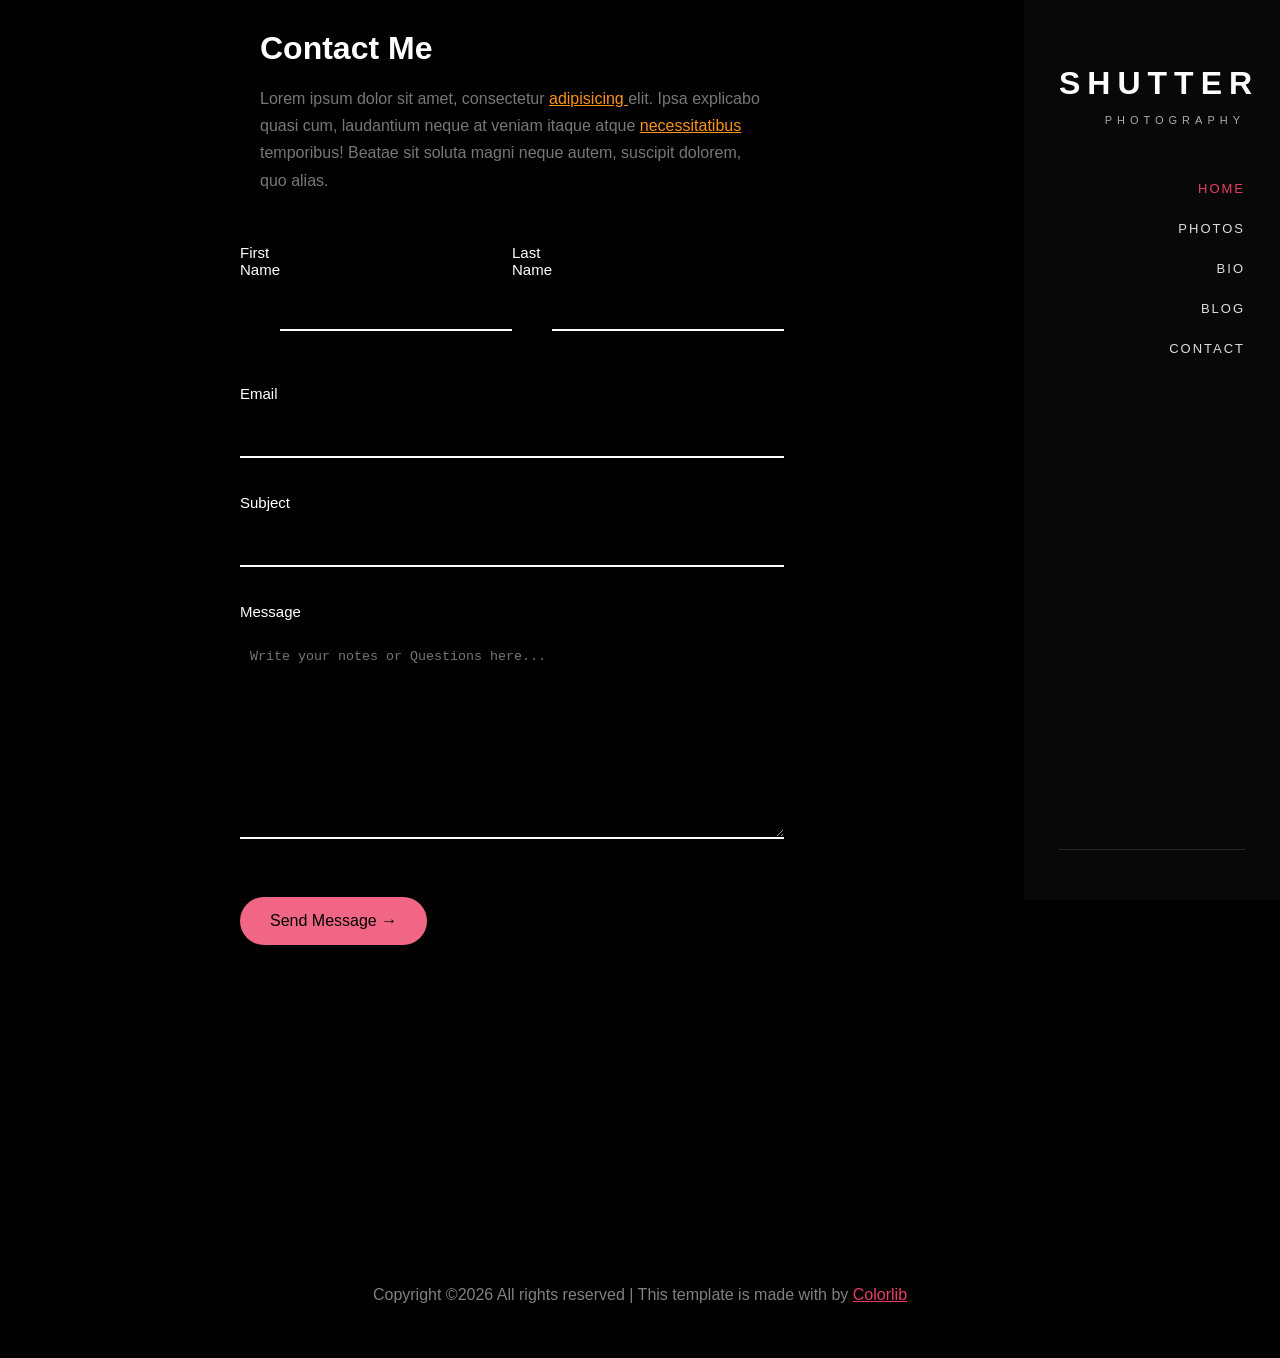
<file: contact.html>
<!DOCTYPE html>
<html lang="en">

<head>
    <meta charset="UTF-8">
    <meta name="viewport" content="width=device-width, initial-scale=1.0">
    <title>Elite Coders - Shutter Website</title>
    <link rel="stylesheet" href="style.css">
</head>

<body>
    <div class="main">

        <div class="riht">
            <div class="from">
                <h1>Contact Me</h1>
                <br>
                <p>Lorem ipsum dolor sit amet, consectetur <span class="bvbv">adipisicing </span> elit. Ipsa explicabo
                    quasi cum, laudantium neque
                    at veniam itaque atque <span class="bvbv">necessitatibus</span> temporibus! Beatae sit soluta magni
                    neque autem, suscipit
                    dolorem, quo alias.</p>
            </div>
            <form action="">
                <fieldset>
                    <div class="names">
                        <label for="name">First Name</label>
                        <br><br>
                        <input type="text" placeholder="" required class="name">

                        <label for="name">Last Name</label>
                        <br><br>

                        <input type="text" placeholder="" required class="name">

                    </div>


                    <br><br><br>
                    <label for="name">Email</label>
                    <br><br>
                    <input class="sub" type="email" placeholder="" required>
                    <br><br><br>
                    <label for="name">Subject</label>
                    <br><br>
                    <input class="sub" type="text" placeholder="" required>
                    <br><br><br>

                    <label for="">Message</label>
                    <br><br>
                    <textarea name="" id="" placeholder="Write your notes or Questions here..."></textarea>


                    <br><br><br><br>
                    <button class="send">Send Message &rarr;</button>
                </fieldset>
            </form>


            <br><br><br><br>



            <br><br><br><br>


        </div>



        <aside class="left">

            <div class="sidebar">
                <a href="#" class="logo">SHUTTER</a>
                <p class="subtitle">PHOTOGRAPHY</p>
            </div>

            <nav>
                <a href="" class="active"><span class="HOME">HOME</span></a>
                <a href="">PHOTOS</a>
                <a href="">BIO</a>
                <a href="">BLOG</a>
                <a href="contact.html">CONTACT</a>
            </nav>

            <div class="sidebar-bottom">

                <div class="social">
                    <a href="#" aria-label="Instagram"><i class="fa-brands fa-instagram"></i></a>
                    <a href="#" aria-label="Facebook"><i class="fa-brands fa-facebook-f"></i></a>
                    <a href="#" aria-label="X"><i class="fa-brands fa-x-twitter"></i></a>
                    <a href="#" aria-label="YouTube"><i class="fa-brands fa-youtube"></i></a>
                    <a href="#" aria-label="Pinterest"><i class="fa-brands fa-pinterest-p"></i></a>
                </div>

            </div>



        </aside>

    </div>
    <footer style="text-align: center;">
        <br><br><br><br><br><br>
        <p style="color: gray;"> Copyright ©2026 All rights reserved | This template is made with by <span
                style="color: #e83e63; text-decoration: underline;">Colorlib</span></p>
    </footer>
    <br><br><br>
</body>

</html>
</file>
<file: style.css>
* {
    margin: 0;
    padding: 0;
    box-sizing: border-box;
}

html {
    scroll-behavior: smooth;
}

img {
    cursor: pointer;
}

body {
    background-color: #000;
    color: #fff;
    font-family: 'Roboto', sans-serif;
}

.main {
    display: flex;
    align-items: flex-start;
    width: 100%;
}

.right {
    width: 80%;
    padding: 0 0 20px 20px;
}

.riht {
    width: 80%;
    padding: 20px 200px;

}

.from {
    padding: 10px 60px;
}

.from p {
    line-height: 1.7;
    color: #777;
    font-weight: 100;
}

.left {
    width: 20%;
    height: 100vh;
    min-height: 650px;
    padding: 65px 35px 25px;
    background-color: #080808;
    display: flex;
    position: sticky;
    text-align: right;
    flex-direction: column;
    top: 0;
}

.sidebar {
    margin-bottom: 55px;
}

.logo {
    color: #fff;
    font-size: 32px;
    font-weight: 700;
    letter-spacing: 7px;
    text-decoration: none;
}


.subtitle {
    font-size: 11px;
    color: #aaa;
    letter-spacing: 5px;
    margin-top: 12px;
    padding-left: 10px;
}

nav {
    display: flex;
    flex-direction: column;
    gap: 25px;
}

nav a {
    position: relative;
    color: #ddd;
    text-decoration: none;
    font-size: 13px;
    letter-spacing: 2px;
    transition: color 0.3s;
    padding-left: 20px;
}

nav a:hover,
nav a.active {
    color: #e83e63;
}

.sidebar-bottom {
    margin-top: auto;
}

.sidebar-bottom h3 {
    font-size: 17px;
    font-weight: 400;
    line-height: 1.7;
    color: #eee;
    margin-bottom: 20px;
}

.sidebar-bottom>p {
    font-size: 13px;
    line-height: 1.9;
    color: #aaa;
}

.social {
    display: flex;
    justify-content: space-between;
    border-top: 1px solid #292929;
    margin-top: 40px;
    padding-top: 25px;
}

.social a {
    color: #ddd;
    font-size: 15px;
    text-decoration: none;
    transition: color 0.3s;
}

.social a:hover {
    color: #e83e63;
}

.sidebar-bottom .copyright {
    font-size: 10px;
    margin-top: 25px;
    color: #777;
}

.gallery {
    width: 100%;
}

.row {
    display: flex;
    align-items: stretch;
    gap: 10px;
    width: 100%;
    margin-bottom: 10px;
}

.row img {
    display: block;
    width: 0;
    min-width: 0;
    flex: 1;
    height: 280px;
    object-fit: cover;
    transition: opacity 0.35s;
}

.row img:hover {
    opacity: 0.75;
}

.row-on img:first-child {
    flex: 1.5;
}

.row-on img:last-child {
    flex: 1;
}

.row-tw img {
    height: 230px;
}

.bvbv {
    text-decoration: underline;
    color: #fc9313;
}


.home {
    color: #e83e63;
}

.row-th img,
.row-fo img,
.row-si img,
.row-se img,
.row-ei img {
    height: 300px;
}

.row-fi img {
    height: 230px;
}

.names {
    display: flex;
    justify-content: space-between;
}

fieldset {
    width: 100%;
    padding: 40px;
    border: none;
    height: 90vh;
}

label {
    font-size: 15px;
}

.name {
    width: 100%;
    margin-top: 50px;
}

.sub {
    width: 100%;
}

input {
    background-color: #000;
    border: none;
    padding: 10px;
    border-bottom: 2px solid white;
}

textarea {
    width: 100%;
    height: 200px;
    background-color: #000;
    border: none;
    padding: 10px;
    border-bottom: 2px solid white;
}

input:focus {
    border-bottom: gray 2px solid;
    border: none;
}



.send {
    padding: 15px 30px;
    background-color: #f06684;
    border-radius: 25px;
    font-weight: 100;
    text-align: center;
    cursor: pointer;
    font-size: 16px;
    transition: 0.6s;
    border: none;
}


.send:hover {
    background-color: #9a5161;
}
</file>
